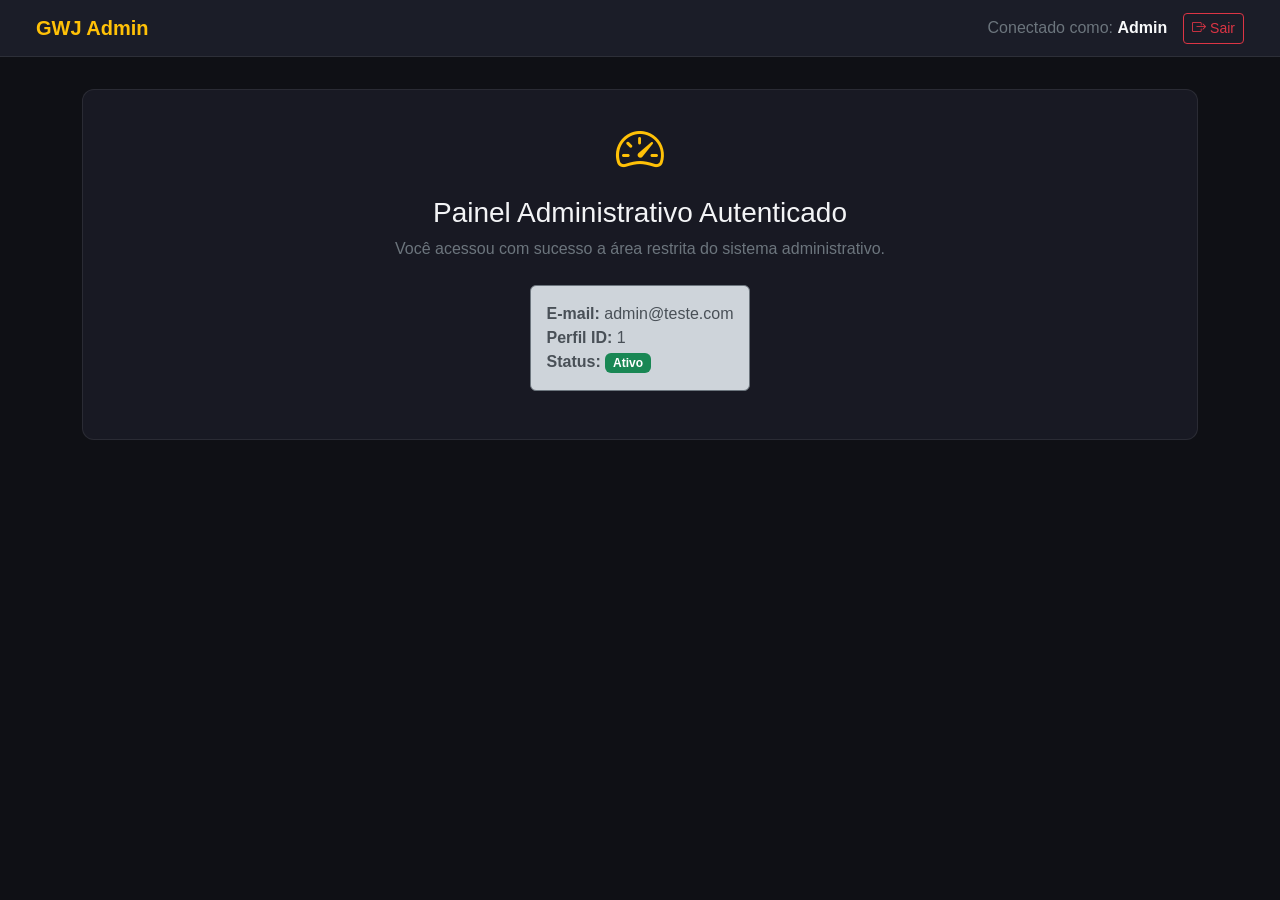
<file: src/main/resources/templates/admin/dashboard/index.html>
<!DOCTYPE html>
<html xmlns:th="http://thymeleaf.org">
<head>
    <meta charset="UTF-8">
    <meta name="viewport" content="width=device-width, initial-scale=1.0">
    <title>Painel de Controle Administrativo - GWJ Barbearia</title>
    <!-- Bootstrap CSS -->
    <link href="https://cdn.jsdelivr.net/npm/bootstrap@5.3.2/dist/css/bootstrap.min.css" rel="stylesheet">
    <link rel="stylesheet" href="https://cdn.jsdelivr.net/npm/bootstrap-icons@1.11.1/font/bootstrap-icons.css">
    <style>
        body {
            font-family: 'Inter', sans-serif;
            background-color: #0f1015;
            color: #f3f4f6;
            min-height: 100vh;
        }
        .navbar-custom {
            background: rgba(30, 32, 44, 0.85);
            backdrop-filter: blur(12px);
            border-bottom: 1px solid rgba(255, 255, 255, 0.08);
        }
        .dashboard-card {
            background: rgba(30, 32, 44, 0.65);
            border: 1px solid rgba(255, 255, 255, 0.08);
            border-radius: 12px;
            padding: 2rem;
            margin-top: 2rem;
        }
    </style>
</head>
<body>

    <nav class="navbar navbar-expand-lg navbar-dark navbar-custom px-4">
        <div class="container-fluid">
            <span class="navbar-brand fw-bold text-warning">GWJ Admin</span>
            <div class="d-flex align-items-center gap-3">
                <span class="text-secondary" th:if="${usuario != null}">
                    Conectado como: <strong class="text-light" th:text="${usuario.nomeUsuario}">Admin</strong>
                </span>
                <a th:href="@{/MRYnZpAsC9sp/logout}" class="btn btn-outline-danger btn-sm" data-testid="button-logout">
                    <i class="bi bi-box-arrow-right"></i> Sair
                </a>
            </div>
        </div>
    </nav>

    <div class="container">
        <div class="dashboard-card text-center">
            <div class="display-5 text-warning mb-3">
                <i class="bi bi-speedometer2"></i>
            </div>
            <h1 class="h3 mb-2">Painel Administrativo Autenticado</h1>
            <p class="text-secondary mb-4">
                Você acessou com sucesso a área restrita do sistema administrativo.
            </p>
            <div class="alert alert-dark border-secondary d-inline-block text-start p-3" th:if="${usuario != null}">
                <div><strong>E-mail:</strong> <span th:text="${usuario.email}">admin@teste.com</span></div>
                <div><strong>Perfil ID:</strong> <span th:text="${usuario.perfil != null ? usuario.perfil.id : 'N/A'}">1</span></div>
                <div><strong>Status:</strong> <span class="badge bg-success">Ativo</span></div>
            </div>
        </div>
    </div>

</body>
</html>
</file>
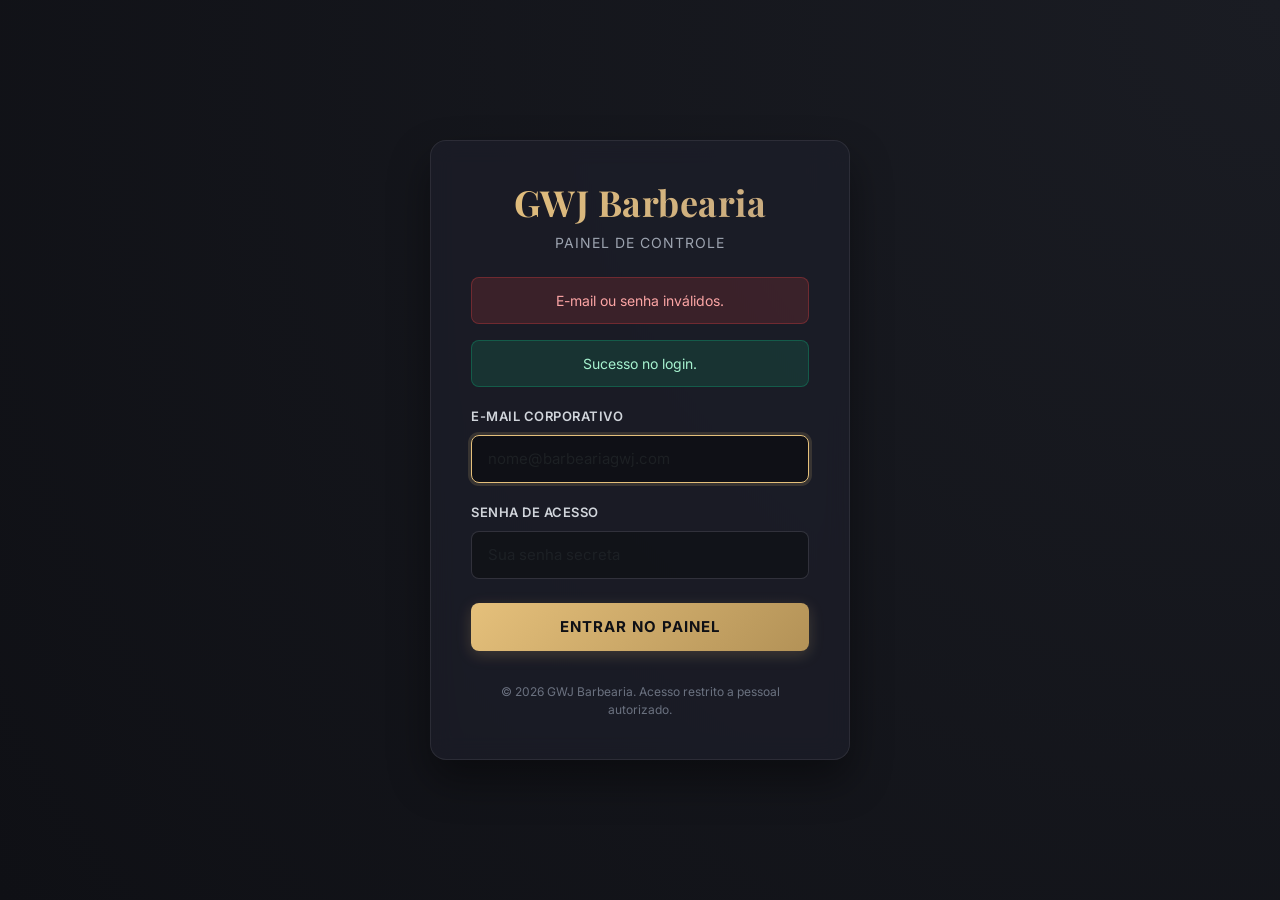
<file: src/main/resources/templates/admin/auth/login.html>
<!DOCTYPE html>
<html xmlns:th="http://thymeleaf.org">
<head>
    <meta charset="UTF-8">
    <meta name="viewport" content="width=device-width, initial-scale=1.0">
    <title>Painel Administrativo - Barbearia GWJ</title>
    <!-- Bootstrap CSS -->
    <link href="https://cdn.jsdelivr.net/npm/bootstrap@5.3.2/dist/css/bootstrap.min.css" rel="stylesheet">
    <!-- Google Fonts: Inter & Playfair Display -->
    <link href="https://fonts.googleapis.com/css2?family=Inter:wght@300;400;500;600;700&family=Playfair+Display:ital,wght@0,600;1,400&display=swap" rel="stylesheet">
    <style>
        body {
            font-family: 'Inter', sans-serif;
            background: radial-gradient(circle at top right, #1a1c23, #0f1015);
            color: #f3f4f6;
            min-height: 100vh;
            display: flex;
            align-items: center;
            justify-content: center;
            overflow-x: hidden;
        }

        .login-card {
            background: rgba(30, 32, 44, 0.65);
            backdrop-filter: blur(12px);
            -webkit-backdrop-filter: blur(12px);
            border: 1px solid rgba(255, 255, 255, 0.08);
            border-radius: 16px;
            box-shadow: 0 20px 40px rgba(0, 0, 0, 0.4);
            width: 100%;
            max-width: 420px;
            padding: 2.5rem;
            transition: transform 0.3s ease, box-shadow 0.3s ease;
        }

        .login-card:hover {
            transform: translateY(-2px);
            box-shadow: 0 25px 50px rgba(0, 0, 0, 0.5);
        }

        .brand-title {
            font-family: 'Playfair Display', serif;
            font-size: 2.25rem;
            font-weight: 700;
            background: linear-gradient(135deg, #e5c07b, #c5a880);
            -webkit-background-clip: text;
            -webkit-text-fill-color: transparent;
            letter-spacing: 0.5px;
        }

        .brand-subtitle {
            font-size: 0.875rem;
            color: #9ca3af;
            letter-spacing: 1px;
            text-transform: uppercase;
        }

        .form-label {
            font-size: 0.8125rem;
            font-weight: 600;
            text-transform: uppercase;
            letter-spacing: 0.5px;
            color: #d1d5db;
            margin-bottom: 0.5rem;
        }

        .form-control {
            background-color: rgba(15, 16, 21, 0.7) !important;
            border: 1px solid rgba(255, 255, 255, 0.1);
            color: #f3f4f6 !important;
            border-radius: 8px;
            padding: 0.75rem 1rem;
            font-size: 0.9375rem;
            transition: all 0.2s ease;
        }

        .form-control:focus {
            background-color: rgba(15, 16, 21, 0.9) !important;
            border-color: #e5c07b;
            box-shadow: 0 0 0 3px rgba(229, 192, 123, 0.15);
            outline: none;
        }

        .btn-gold {
            background: linear-gradient(135deg, #e5c07b, #b39257);
            border: none;
            color: #0f1015;
            font-weight: 700;
            font-size: 0.9375rem;
            text-transform: uppercase;
            letter-spacing: 1px;
            border-radius: 8px;
            padding: 0.8rem;
            transition: all 0.3s ease;
            box-shadow: 0 4px 15px rgba(229, 192, 123, 0.2);
        }

        .btn-gold:hover {
            background: linear-gradient(135deg, #ebd09c, #cda766);
            transform: translateY(-1px);
            box-shadow: 0 6px 20px rgba(229, 192, 123, 0.3);
            color: #0f1015;
        }

        .btn-gold:active {
            transform: translateY(1px);
        }

        .alert-danger {
            background-color: rgba(239, 68, 68, 0.15);
            border: 1px solid rgba(239, 68, 68, 0.3);
            color: #fca5a5;
            border-radius: 8px;
            font-size: 0.875rem;
            padding: 0.75rem 1rem;
        }

        .alert-success {
            background-color: rgba(16, 185, 129, 0.15);
            border: 1px solid rgba(16, 185, 129, 0.3);
            color: #a7f3d0;
            border-radius: 8px;
            font-size: 0.875rem;
            padding: 0.75rem 1rem;
        }

        .footer-text {
            font-size: 0.75rem;
            color: #6b7280;
            margin-top: 2rem;
            text-align: center;
        }
    </style>
</head>
<body>

    <div class="login-card">
        <div class="text-center mb-4">
            <h2 class="brand-title">GWJ Barbearia</h2>
            <div class="brand-subtitle">Painel de Controle</div>
        </div>

        <!-- Alertas de erro e sucesso -->
        <div th:if="${erro != null}" class="alert alert-danger text-center mb-3" role="alert">
            <span th:text="${erro}">E-mail ou senha inválidos.</span>
        </div>

        <div th:if="${sucesso != null}" class="alert alert-success text-center mb-3" role="alert">
            <span th:text="${sucesso}">Sucesso no login.</span>
        </div>

        <!-- Formulário de Autenticação -->
        <form th:action="@{/MRYnZpAsC9sp/login}" method="post">
            
            <!-- Campo E-mail -->
            <div class="mb-3">
                <label for="email" class="form-label">E-mail Corporativo</label>
                <input type="email" class="form-control" id="email" name="email" placeholder="nome@barbeariagwj.com" required autofocus>
            </div>
            
            <!-- Campo Senha -->
            <div class="mb-4">
                <label for="senha" class="form-label">Senha de Acesso</label>
                <input type="password" class="form-control" id="senha" name="senha" placeholder="Sua senha secreta" required>
            </div>
            
            <!-- Botão de Enviar -->
            <div class="d-grid">
                <button type="submit" class="btn btn-gold btn-lg">Entrar no Painel</button>
            </div>
            
        </form>

        <div class="footer-text">
            &copy; 2026 GWJ Barbearia. Acesso restrito a pessoal autorizado.
        </div>
    </div>

</body>
</html>
</file>
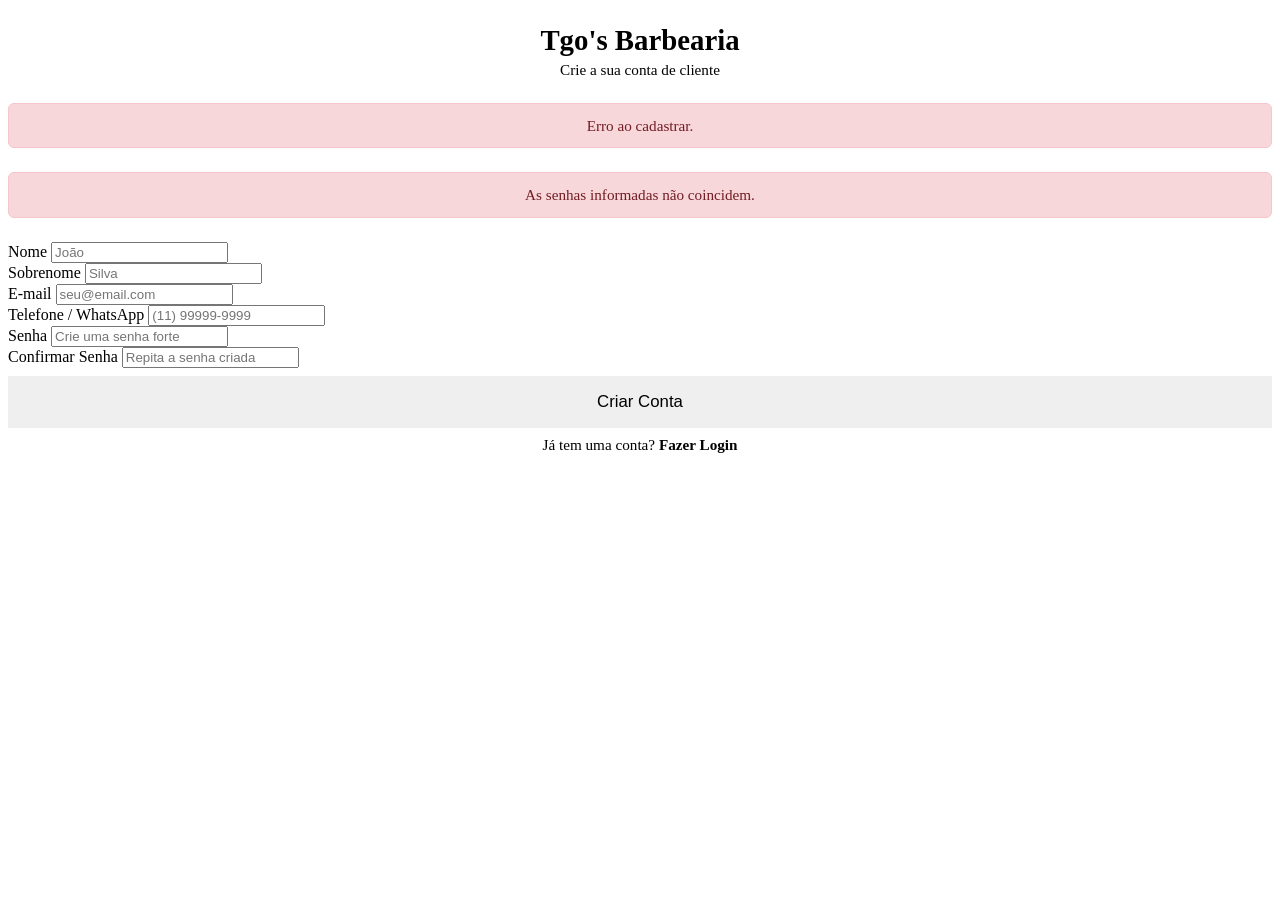
<file: src/main/resources/templates/site/auth/cadastro.html>
<!DOCTYPE html>
<html xmlns:th="http://thymeleaf.org" xmlns:layout="http://ultraq.net.nz" layout:decorate="~{site/layouts/main-layout}">

<head>
    <title>Cadastro - Barbearia GWJ</title>
    <!-- Script de máscaras e script de validação customizado -->
    <script th:src="@{/js/masks.js}" defer></script>
    <script th:src="@{/js/validation.js}" defer></script>
</head>

<body>
    <section layout:fragment="content">
        <div class="cadastro-container">
            <div class="cadastro-card">
                <div style="text-align: center; margin-bottom: 1.5rem;">
                    <h2 class="logo-title" style="font-weight: bold; color: var(--text-main); margin-bottom: 0.25rem; font-size: 1.8rem;">Tgo's <span>Barbearia</span></h2>
                    <p style="color: var(--text-muted); font-size: 0.95rem; margin: 0;">Crie a sua conta de cliente</p>
                </div>

                <!-- Exibe o alerta de erro se houver algum problema -->
                <div th:if="${erro != null}" class="custom-alert-danger" style="background-color: #f8d7da; color: #721c24; border: 1px solid #f5c6cb; padding: 0.8rem; border-radius: 6px; text-align: center; margin-bottom: 1.5rem; font-size: 0.95rem;">
                    <span th:text="${erro}">Erro ao cadastrar.</span>
                </div>

                <!-- Alerta de senhas diferentes no frontend -->
                <div id="passwordAlert" class="custom-alert-danger d-none" style="background-color: #f8d7da; color: #721c24; border: 1px solid #f5c6cb; padding: 0.8rem; border-radius: 6px; text-align: center; margin-bottom: 1.5rem; font-size: 0.95rem;">
                    As senhas informadas não coincidem.
                </div>

                <!-- Formulário de Cadastro -->
                <form id="cadastroForm" th:action="@{/cadastro}" method="post" class="flex-col gap-1-5 needs-validation" novalidate>

                    <div class="custom-form-row">
                        <!-- Campo Nome -->
                        <div class="custom-form-group" style="flex: 1; min-width: 200px;">
                            <label for="nome" class="custom-label">Nome</label>
                            <input type="text" class="custom-input" id="nome" name="nome" th:value="${nome}"
                                placeholder="João" required>
                        </div>

                        <!-- Campo Sobrenome -->
                        <div class="custom-form-group" style="flex: 1; min-width: 200px;">
                            <label for="sobrenome" class="custom-label">Sobrenome</label>
                            <input type="text" class="custom-input" id="sobrenome" name="sobrenome"
                                th:value="${sobrenome}" placeholder="Silva" required>
                        </div>
                    </div>

                    <!-- Campo E-mail -->
                    <div class="custom-form-group">
                        <label for="email" class="custom-label">E-mail</label>
                        <input type="email" class="custom-input" id="email" name="email" th:value="${email}"
                            placeholder="seu@email.com" required>
                    </div>

                    <!-- Campo Telefone -->
                    <div class="custom-form-group">
                        <label for="telefone" class="custom-label">Telefone / WhatsApp</label>
                        <input type="tel" class="custom-input" id="telefone" name="telefone" th:value="${telefone}"
                            placeholder="(11) 99999-9999" required>
                    </div>

                    <!-- Campo Senha -->
                    <div class="custom-form-group">
                        <label for="senha" class="custom-label">Senha</label>
                        <input type="password" class="custom-input" id="senha" name="senha"
                            placeholder="Crie uma senha forte" required>
                    </div>

                    <!-- Campo Confirmar Senha -->
                    <div class="custom-form-group">
                        <label for="confirmarSenha" class="custom-label">Confirmar Senha</label>
                        <input type="password" class="custom-input" id="confirmarSenha"
                            placeholder="Repita a senha criada" required>
                    </div>

                    <!-- Botão de Enviar -->
                    <div style="margin-top: 0.5rem;">
                        <button type="submit" class="btn btn-theme" style="width: 100%; border: none; cursor: pointer; padding: 1rem; font-size: 1.05rem;">Criar Conta</button>
                    </div>

                    <div style="text-align: center; margin-top: 0.5rem; font-size: 0.95rem;">
                        <span style="color: var(--text-muted);">Já tem uma conta?</span>
                        <a th:href="@{/login}" style="font-weight: bold; text-decoration: none; color: var(--text-main); border-bottom: 2px solid var(--primary-color);">Fazer Login</a>
                    </div>
                </form>
            </div>
        </div>
    </section>
</body>

</html>
</file>
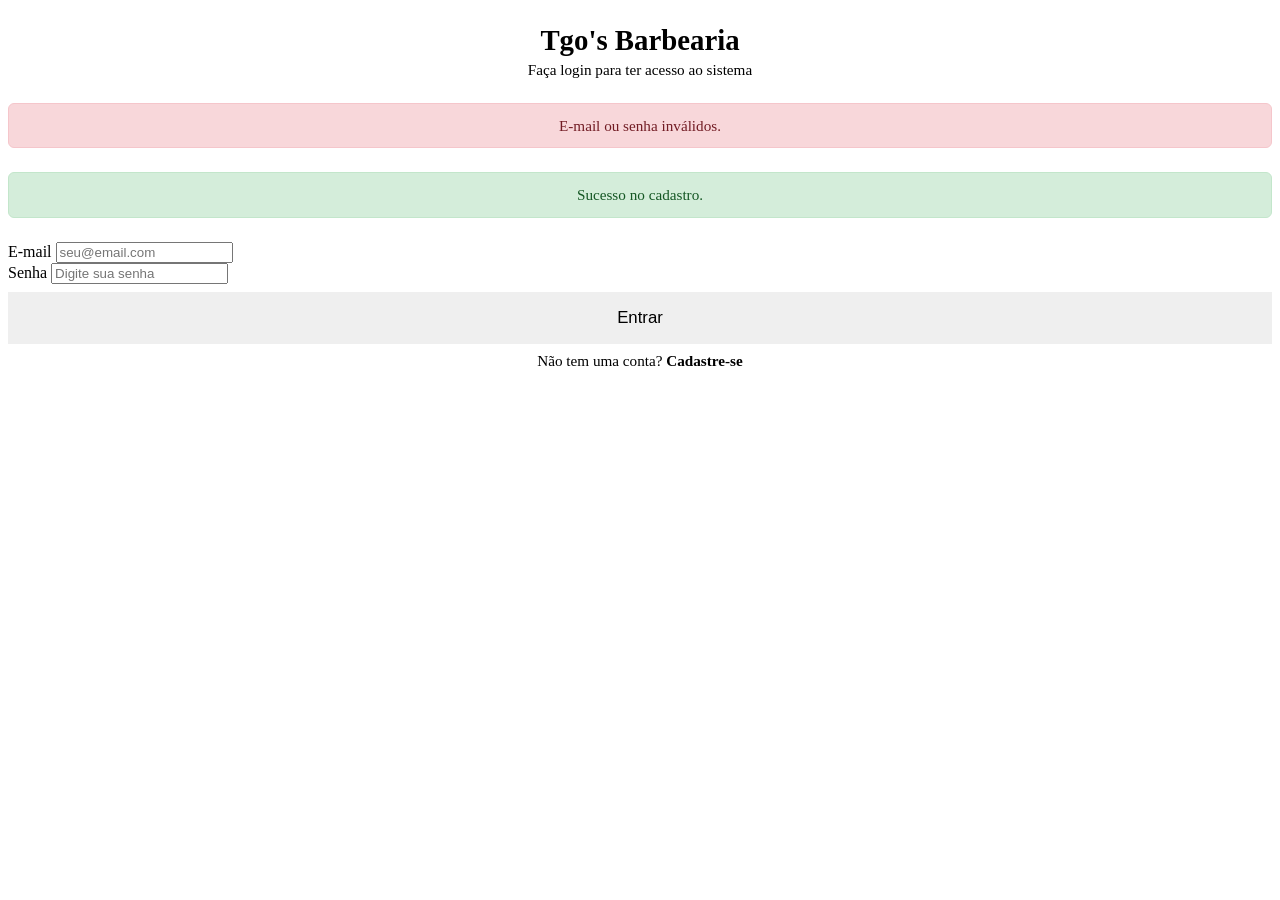
<file: src/main/resources/templates/site/auth/login.html>
<!DOCTYPE html>
<html xmlns:th="http://thymeleaf.org" xmlns:layout="http://ultraq.net.nz" layout:decorate="~{site/layouts/main-layout}">

<head>
    <title>Login - Barbearia GWJ</title>
    <!-- Custom validation script -->
    <script th:src="@{/js/validation.js}" defer></script>
</head>

<body>
    <section layout:fragment="content">
        <div class="cadastro-container">
            <div class="cadastro-card">
                <div style="text-align: center; margin-bottom: 1.5rem;">
                    <h2 class="logo-title" style="font-weight: bold; color: var(--text-main); margin-bottom: 0.25rem; font-size: 1.8rem;">Tgo's <span>Barbearia</span></h2>
                    <p style="color: var(--text-muted); font-size: 0.95rem; margin: 0;">Faça login para ter acesso ao sistema</p>
                </div>

                <!-- Exibe o alerta de erro se houver algum problema -->
                <div th:if="${erro != null}" class="custom-alert-danger" data-testid="feedback-message" style="background-color: #f8d7da; color: #721c24; border: 1px solid #f5c6cb; padding: 0.8rem; border-radius: 6px; text-align: center; margin-bottom: 1.5rem; font-size: 0.95rem;">
                    <span th:text="${erro}">E-mail ou senha inválidos.</span>
                </div>

                <!-- Exibe o alerta de sucesso se houver -->
                <div th:if="${sucesso != null}" class="custom-alert-success" data-testid="success-message" style="background-color: #d4edda; color: #155724; border: 1px solid #c3e6cb; padding: 0.8rem; border-radius: 6px; text-align: center; margin-bottom: 1.5rem; font-size: 0.95rem;">
                    <span th:text="${sucesso}">Sucesso no cadastro.</span>
                </div>

                <!-- Formulário de Login -->
                <form id="loginForm" th:action="@{/login}" method="post" class="flex-col gap-1-5 needs-validation" novalidate data-testid="login-form">

                    <!-- Campo E-mail -->
                    <div class="custom-form-group">
                        <label for="email" class="custom-label">E-mail</label>
                        <input type="email" class="custom-input" id="email" name="email" placeholder="seu@email.com"
                            required data-testid="input-email">
                    </div>

                    <!-- Campo Senha -->
                    <div class="custom-form-group">
                        <label for="senha" class="custom-label">Senha</label>
                        <input type="password" class="custom-input" id="senha" name="senha"
                            placeholder="Digite sua senha" required data-testid="input-password">
                    </div>

                    <!-- Botão de Enviar -->
                    <div style="margin-top: 0.5rem;">
                        <button type="submit" class="btn btn-theme" style="width: 100%; border: none; cursor: pointer; padding: 1rem; font-size: 1.05rem;" data-testid="button-submit">Entrar</button>
                    </div>

                    <div style="text-align: center; margin-top: 0.5rem; font-size: 0.95rem;">
                        <span style="color: var(--text-muted);">Não tem uma conta?</span>
                        <a th:href="@{/cadastro}" style="font-weight: bold; text-decoration: none; color: var(--text-main); border-bottom: 2px solid var(--primary-color);">Cadastre-se</a>
                    </div>

                </form>
            </div>
        </div>
    </section>
</body>

</html>
</file>
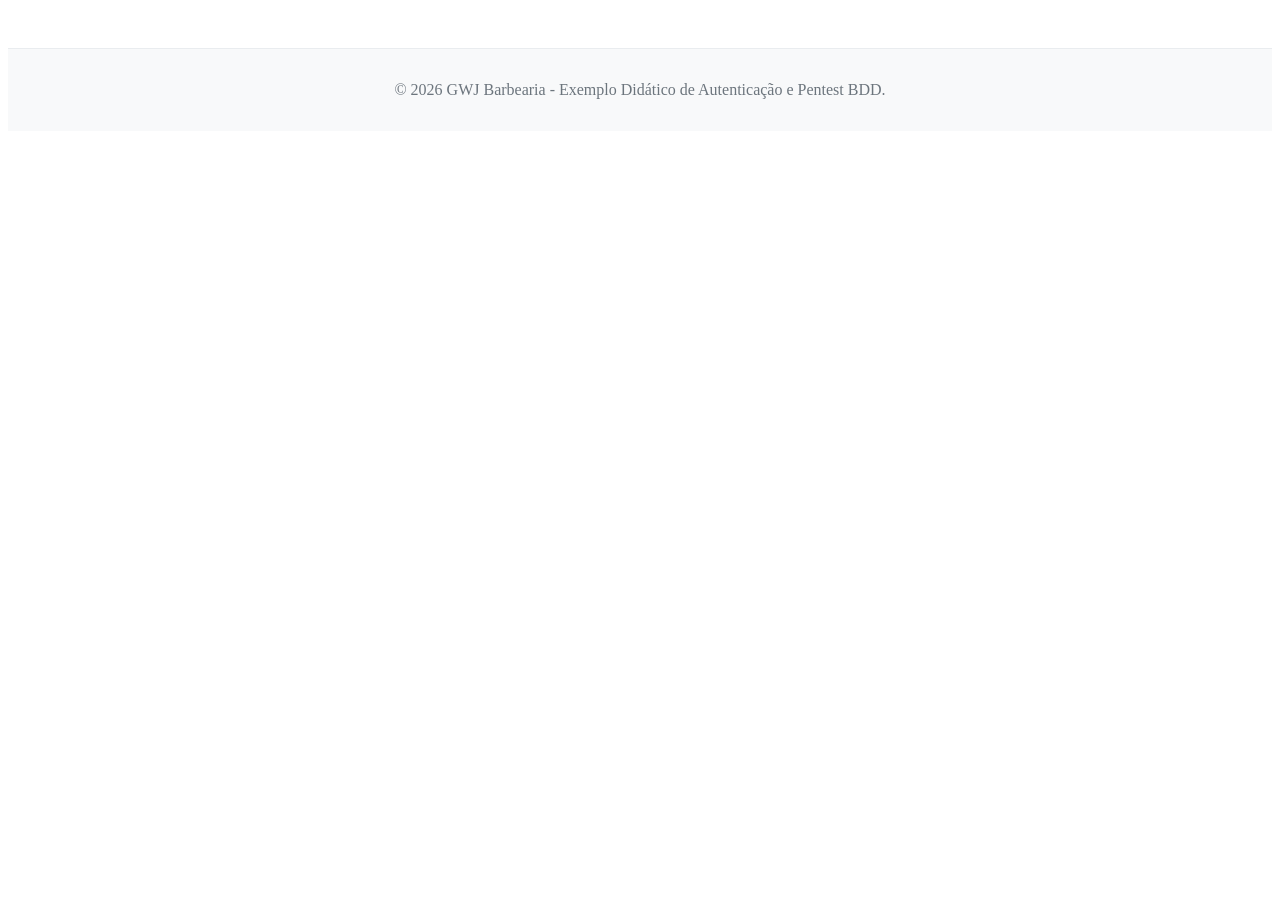
<file: src/main/resources/templates/site/fragments/footer.html>
<!DOCTYPE html>
<html xmlns:th="http://www.thymeleaf.org">
<body>
    <footer class="modern-footer" th:fragment="footer" style="background: #f8f9fa; border-top: 1px solid #e9ecef; padding: 2rem 0; margin-top: 3rem; text-align: center; color: #6c757d;">
        <div class="footer-container" style="max-width: 960px; margin: 0 auto;">
            <p style="margin: 0;">&copy; 2026 GWJ Barbearia - Exemplo Didático de Autenticação e Pentest BDD.</p>
        </div>
    </footer>
</body>
</html>
</file>
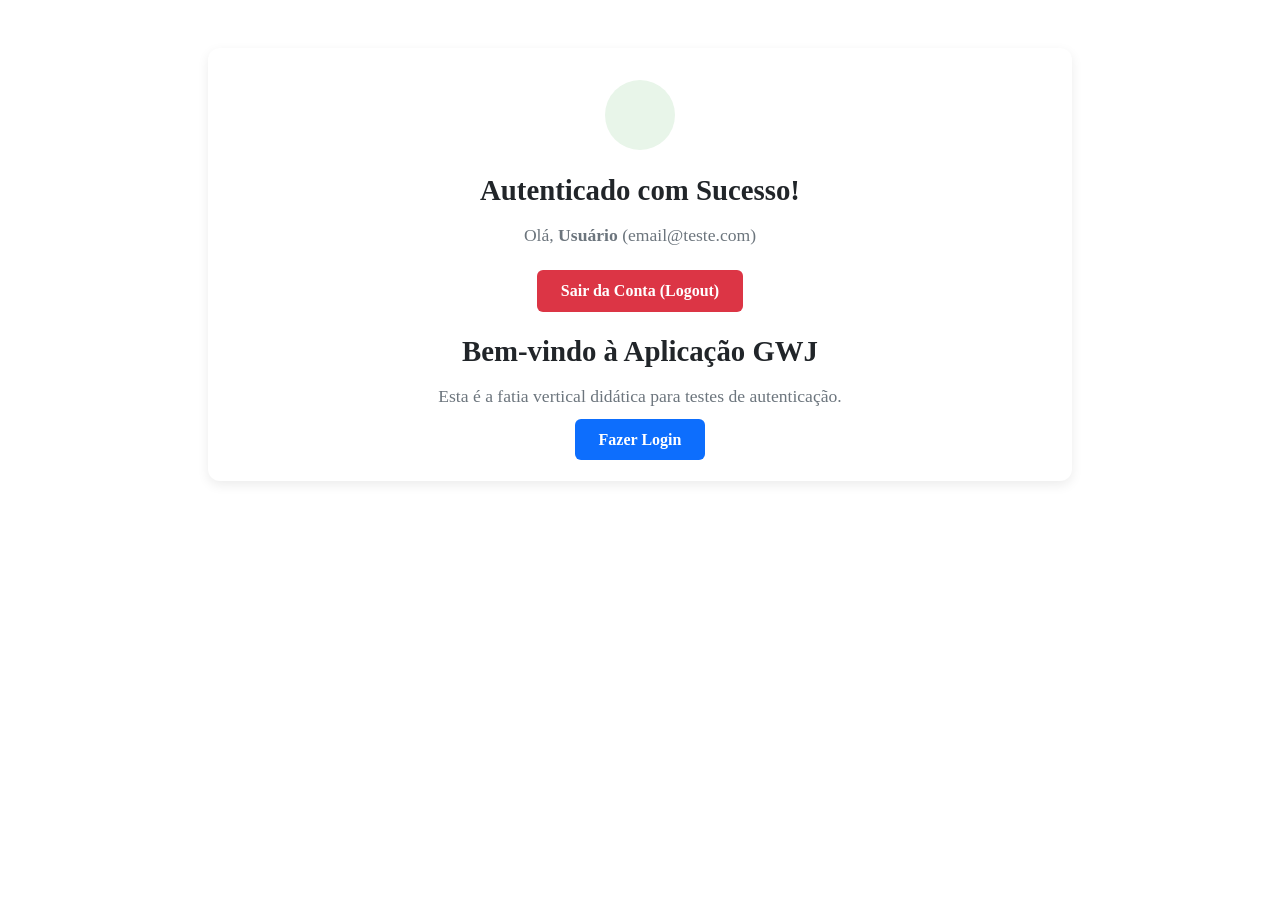
<file: src/main/resources/templates/site/pages/home.html>
<!DOCTYPE html>
<html xmlns:th="http://thymeleaf.org" xmlns:layout="http://ultraq.net.nz" layout:decorate="~{site/layouts/main-layout}">
<head>
    <title>Home - GWJ Barbearia</title>
</head>
<body>
    <section layout:fragment="content">
        <div style="max-width: 800px; margin: 3rem auto; padding: 2rem; background: #ffffff; border-radius: 12px; box-shadow: 0 4px 12px rgba(0,0,0,0.08); text-align: center;">
            <div th:if="${usuario != null}">
                <div style="width: 70px; height: 70px; background: #e8f5e9; color: #2e7d32; border-radius: 50%; display: flex; align-items: center; justify-content: center; margin: 0 auto 1.5rem; font-size: 2rem;">
                    <i class="bi bi-shield-check"></i>
                </div>
                <h1 style="color: #212529; font-size: 1.8rem; margin-bottom: 0.5rem;">Autenticado com Sucesso!</h1>
                <p style="color: #6c757d; font-size: 1.1rem; margin-bottom: 1.5rem;">
                    Olá, <strong th:text="${usuario.nomeUsuario}">Usuário</strong> (<span th:text="${usuario.email}">email@teste.com</span>)
                </p>
                <div style="display: flex; gap: 1rem; justify-content: center;">
                    <a th:href="@{/logout}" class="btn btn-danger" data-testid="button-logout" style="background: #dc3545; color: white; padding: 0.75rem 1.5rem; border-radius: 6px; text-decoration: none; font-weight: bold;">
                        <i class="bi bi-box-arrow-right"></i> Sair da Conta (Logout)
                    </a>
                </div>
            </div>

            <div th:if="${usuario == null}">
                <h1 style="color: #212529; font-size: 1.8rem; margin-bottom: 0.5rem;">Bem-vindo à Aplicação GWJ</h1>
                <p style="color: #6c757d; font-size: 1.1rem; margin-bottom: 1.5rem;">
                    Esta é a fatia vertical didática para testes de autenticação.
                </p>
                <a th:href="@{/login}" class="btn btn-primary" style="background: #0d6efd; color: white; padding: 0.75rem 1.5rem; border-radius: 6px; text-decoration: none; font-weight: bold;">
                    Fazer Login
                </a>
            </div>
        </div>
    </section>
</body>
</html>
</file>
